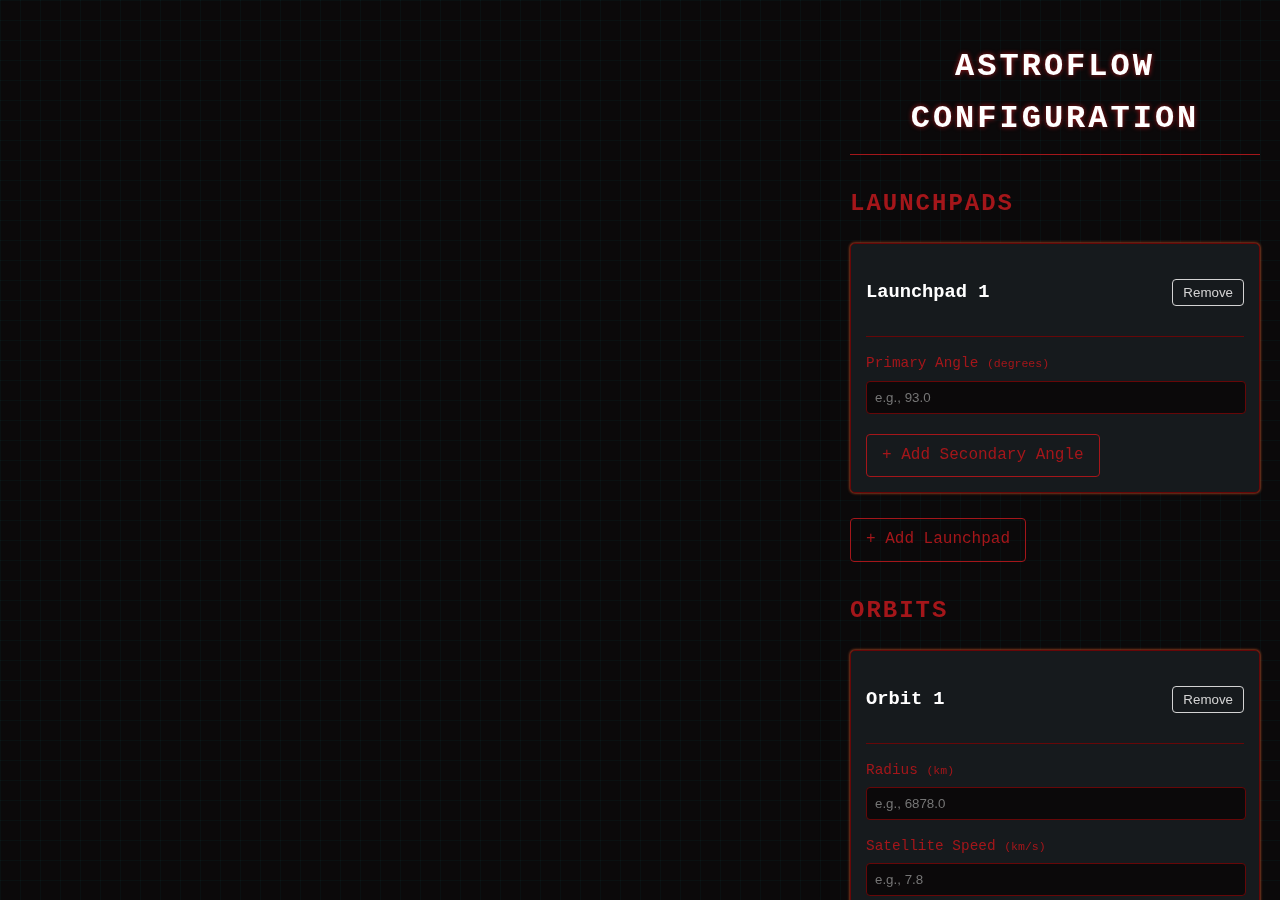
<file: form.html>
<!DOCTYPE html>
<html lang="en">
<head>
    <meta charset="UTF-8">
    <meta name="viewport" content="width=device-width, initial-scale=1.0">
    <title>AstroFlow Configuration</title>
    <link rel="stylesheet" href="form.css">
    <script src="form.js" defer></script>
</head>
<body>
    <div class="form-container">
        <div class="container">
            <h1>AstroFlow Configuration</h1>
            
            <form id="satelliteForm">
                <div class="section">
                    <h2>Launchpads</h2>
                    <div id="launchpadsContainer">
                        <!-- Launchpads will be generated here -->
                    </div>
                    <div class="add-button" id="addLaunchpadBtn">+ Add Launchpad</div>
                </div>
                
                <div class="section">
                    <h2>Orbits</h2>
                    <div id="orbitsContainer">
                        <!-- Orbits will be generated here -->
                    </div>
                    <div class="add-button" id="addOrbitBtn">+ Add Orbit</div>
                </div>
                
                <div class="section">
                    <h2>Satellites</h2>
                    <div id="satellitesContainer">
                        <!-- Satellites will be generated here -->
                    </div>
                    <div class="add-button" id="addSatelliteBtn">+ Add Satellite</div>
                </div>
                
                <div class="form-submit">
                    <button type="submit" class="submit-btn">Generate Configuration</button>
                </div>
                
                <div id="formSummary">
                    <h2>Configuration Summary</h2>
                    <div id="summaryContent"></div>
                </div>
            </form>
        </div>
    </div>
    <div class="toggle-bar"></div>
</body>
</html>
</file>
<file: form.css>
:root {
  --background: #0b090a;
  --card-bg: #161a1d;
  --text-primary: #ffffff;
  --text-secondary: #d3d3d3;
  --accent-red: #a4161a;
  --accent-brightred: #e5383b;
  --border-normal: #660708;
  --neon-glow: 0 0 5px var(--accent-red), 0 0 10px var(--accent-brightred);
  --subtle-glow: 0 0 3px #eb5e28;
}

body {
  background-color: var(--background);
  color: var(--text-primary);
  font-family: 'Courier New', monospace;
  margin: 0;
  padding: 0;
  line-height: 1.6;
  overflow-x: hidden;
  position: relative;
}

.container {
  max-width: 600px;
  margin: 0 auto;
  padding: 20px;
}

h1 {
  color: var(--text-primary);
  text-align: center;
  text-transform: uppercase;
  letter-spacing: 3px;
  margin-bottom: 30px;
  border-bottom: 1px solid var(--accent-red);
  padding-bottom: 10px;
  text-shadow: 0 0 5px var(--accent-red);
}

h2 {
  color: var(--accent-red);
  text-transform: uppercase;
  letter-spacing: 2px;
  margin-top: 30px;
}

.section {
  margin-bottom: 30px;
}

.item-container {
  background-color: var(--card-bg);
  border: 1px solid var(--border-normal);
  border-radius: 5px;
  padding: 15px;
  margin-bottom: 15px;
  box-shadow: var(--subtle-glow);
  transition: all 0.3s ease;
}

.item-container:hover {
  border-color: var(--accent-red);
  box-shadow: var(--neon-glow);
}

.header-row {
  display: flex;
  justify-content: space-between;
  align-items: center;
  margin-bottom: 15px;
  border-bottom: 1px solid var(--border-normal);
  padding-bottom: 10px;
}

.form-row {
  display: flex;
  flex-wrap: wrap;
  gap: 15px;
  margin-bottom: 10px;
}

.form-group {
  flex: 1;
  min-width: 200px;
}

label {
  display: block;
  margin-bottom: 5px;
  color: var(--accent-red);
  font-size: 0.9em;
}

input, select {
  width: 98%;
  padding: 8px 0px;
  padding-left: 8px;
  background-color: var(--background);
  border: 1px solid var(--border-normal);
  color: var(--text-primary);
  border-radius: 4px;
}

input:focus, select:focus {
  outline: none;
  border-color: var(--accent-brightred);
  box-shadow: var(--subtle-glow);
}

.add-button, .add-field-btn {
  cursor: pointer;
  padding: 8px 15px;
  color: var(--accent-red);
  background-color: transparent;
  border: 1px solid var(--accent-red);
  border-radius: 4px;
  text-align: center;
  margin-top: 10px;
  transition: all 0.3s ease;
  display: inline-block;
}

.add-button:hover, .add-field-btn:hover {
  background-color: rgba(0, 255, 255, 0.1);
  box-shadow: var(--neon-glow);
}

.remove-btn {
  background-color: transparent;
  color: var(--text-secondary);
  border: 1px solid var(--text-secondary);
  border-radius: 4px;
  padding: 5px 10px;
  cursor: pointer;
  transition: all 0.3s ease;
}

.remove-btn:hover {
  color: #ff3366;
  border-color: #ff3366;
  box-shadow: 0 0 5px rgba(255, 51, 102, 0.5);
}

.submit-btn {
  background-color: var(--accent-brightred);
  color: white;
  border: none;
  padding: 10px 20px;
  border-radius: 4px;
  cursor: pointer;
  font-size: 1em;
  transition: all 0.3s ease;
  margin-top: 20px;
  display: block;
  width: 100%;
  text-transform: uppercase;
  letter-spacing: 1px;
}

.submit-btn:hover {
  background-color: var(--accent-red);
  box-shadow: var(--neon-glow);
}

.hidden-field {
  display: none;
}

.visible-field {
  display: flex;
  animation: fade-in 0.5s ease;
}

@keyframes fade-in {
  from { opacity: 0; }
  to { opacity: 1; }
}

#formSummary {
  background-color: var(--card-bg);
  border: 1px solid var(--accent-brightred);
  border-radius: 5px;
  padding: 20px;
  margin-top: 30px;
  display: none;
}

#summaryContent {
  background-color: var(--background);
  padding: 15px;
  border-radius: 4px;
  color: var(--text-secondary);
  font-family: monospace;
  white-space: pre-wrap;
  overflow-x: auto;
  font-size: 0.9em;
  line-height: 1.4;
}

.unit {
  color: var(--accent-red);
  font-size: 0.8em;
}

.active {
  border-color: var(--accent-brightred);
  box-shadow: var(--neon-glow);
}

/* Add a grid pattern to background */
.container::before {
  content: "";
  position: fixed;
  top: 0;
  left: 0;
  right: 0;
  bottom: 0;
  background-image: 
      linear-gradient(rgba(0, 255, 255, 0.03) 1px, transparent 1px),
      linear-gradient(90deg, rgba(0, 255, 255, 0.03) 1px, transparent 1px);
  background-size: 20px 20px;
  z-index: -1;
  pointer-events: none;
}

.form-container {
  position: fixed;
  top: 0;
  right: 0;
  height: 100vh;
  width: 450px;
  background-color: transparent; /* Changed from white to transparent */
  transition: transform 0.4s ease-in-out;
  box-shadow: -2px 0 10px rgba(0, 0, 0, 0.1);
  overflow-y: auto;
  z-index: 10;
}

.form-container.hidden {
  transform: translateX(450px);
}

.toggle-bar {
  position: fixed;
  top: 50%;
  right: 10px; /* Changed from 0 to 10px to disconnect from edge */
  transform: translateY(-50%);
  width: 3px; /* Changed from 6px to 3px to make thinner */
  height: 100px;
  background-color: #ff3b30;
  cursor: pointer;
  z-index: 5;
  border-top-left-radius: 3px;
  border-bottom-left-radius: 3px;
  transition: opacity 0.3s;
  opacity: 0;
}

.toggle-bar.visible {
  opacity: 1;
}

.toggle-bar:hover {
  background-color: #ff6b6b;
}
</file>
